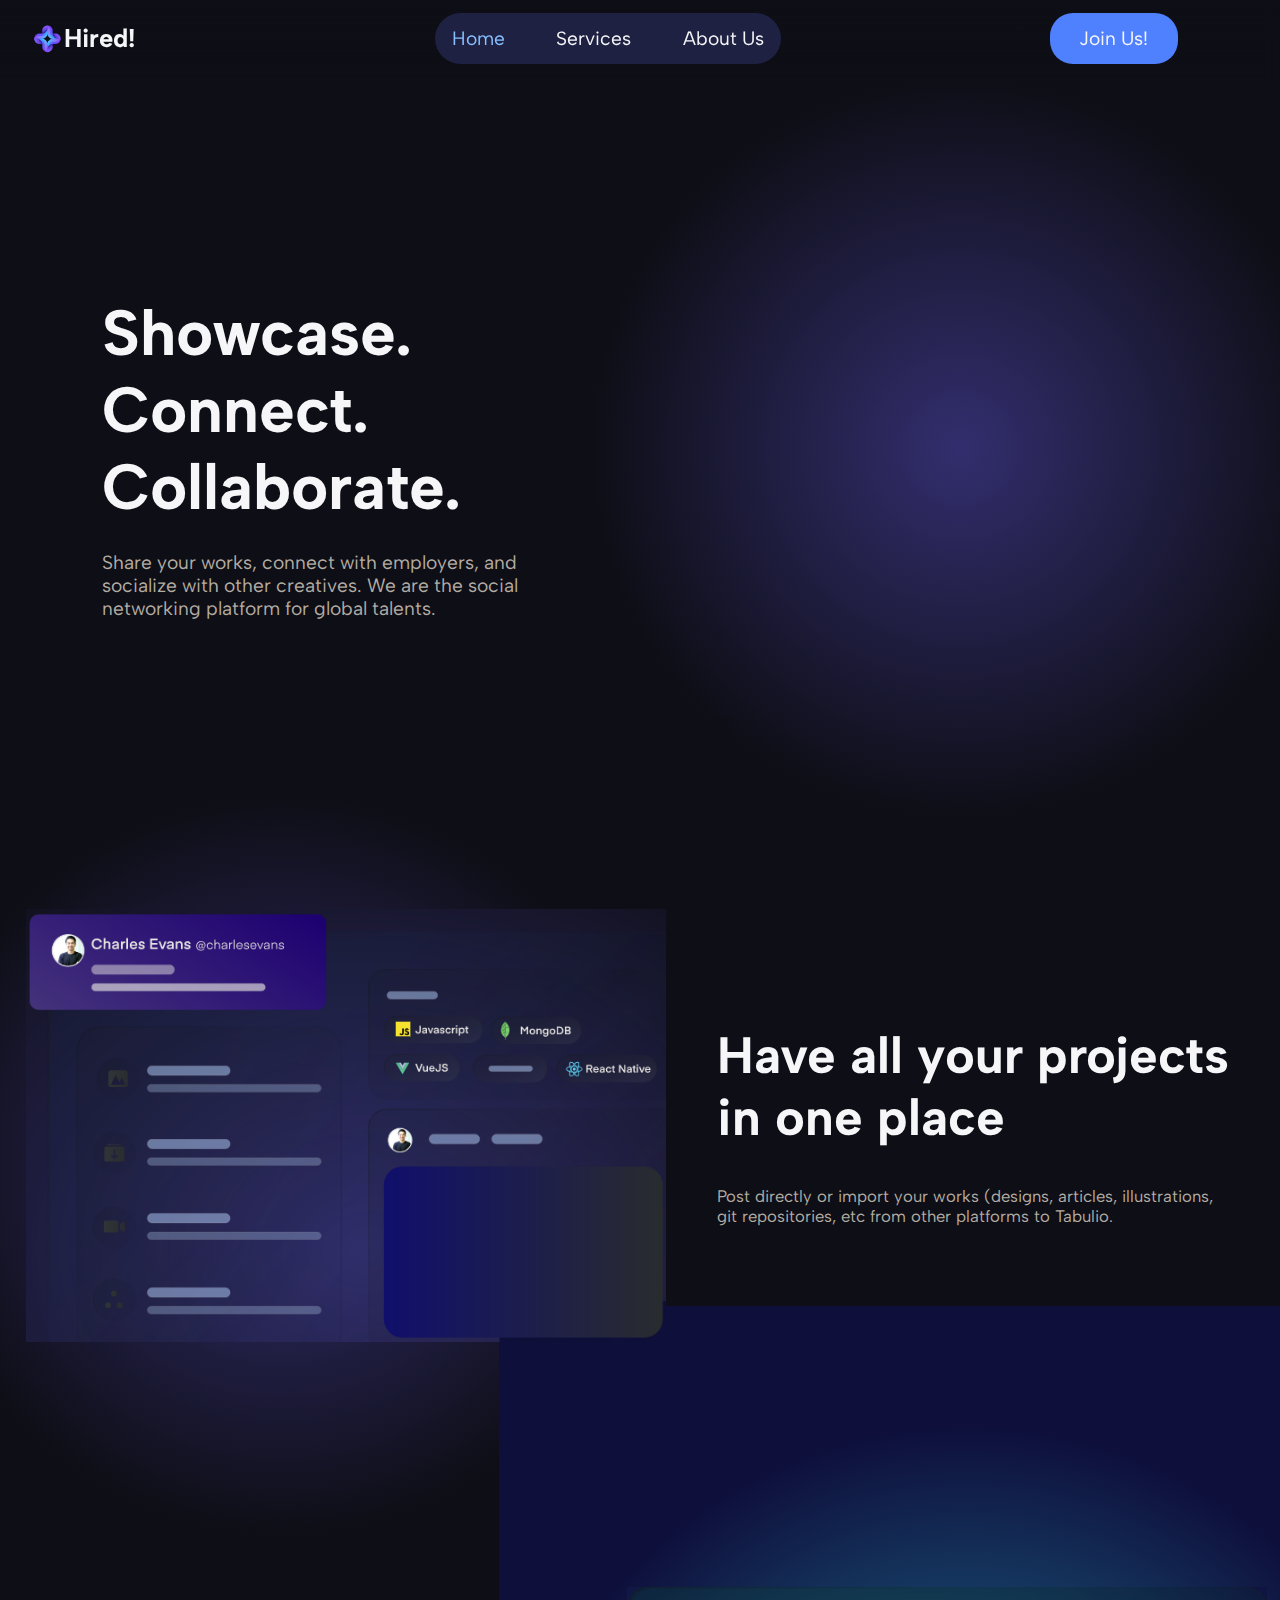
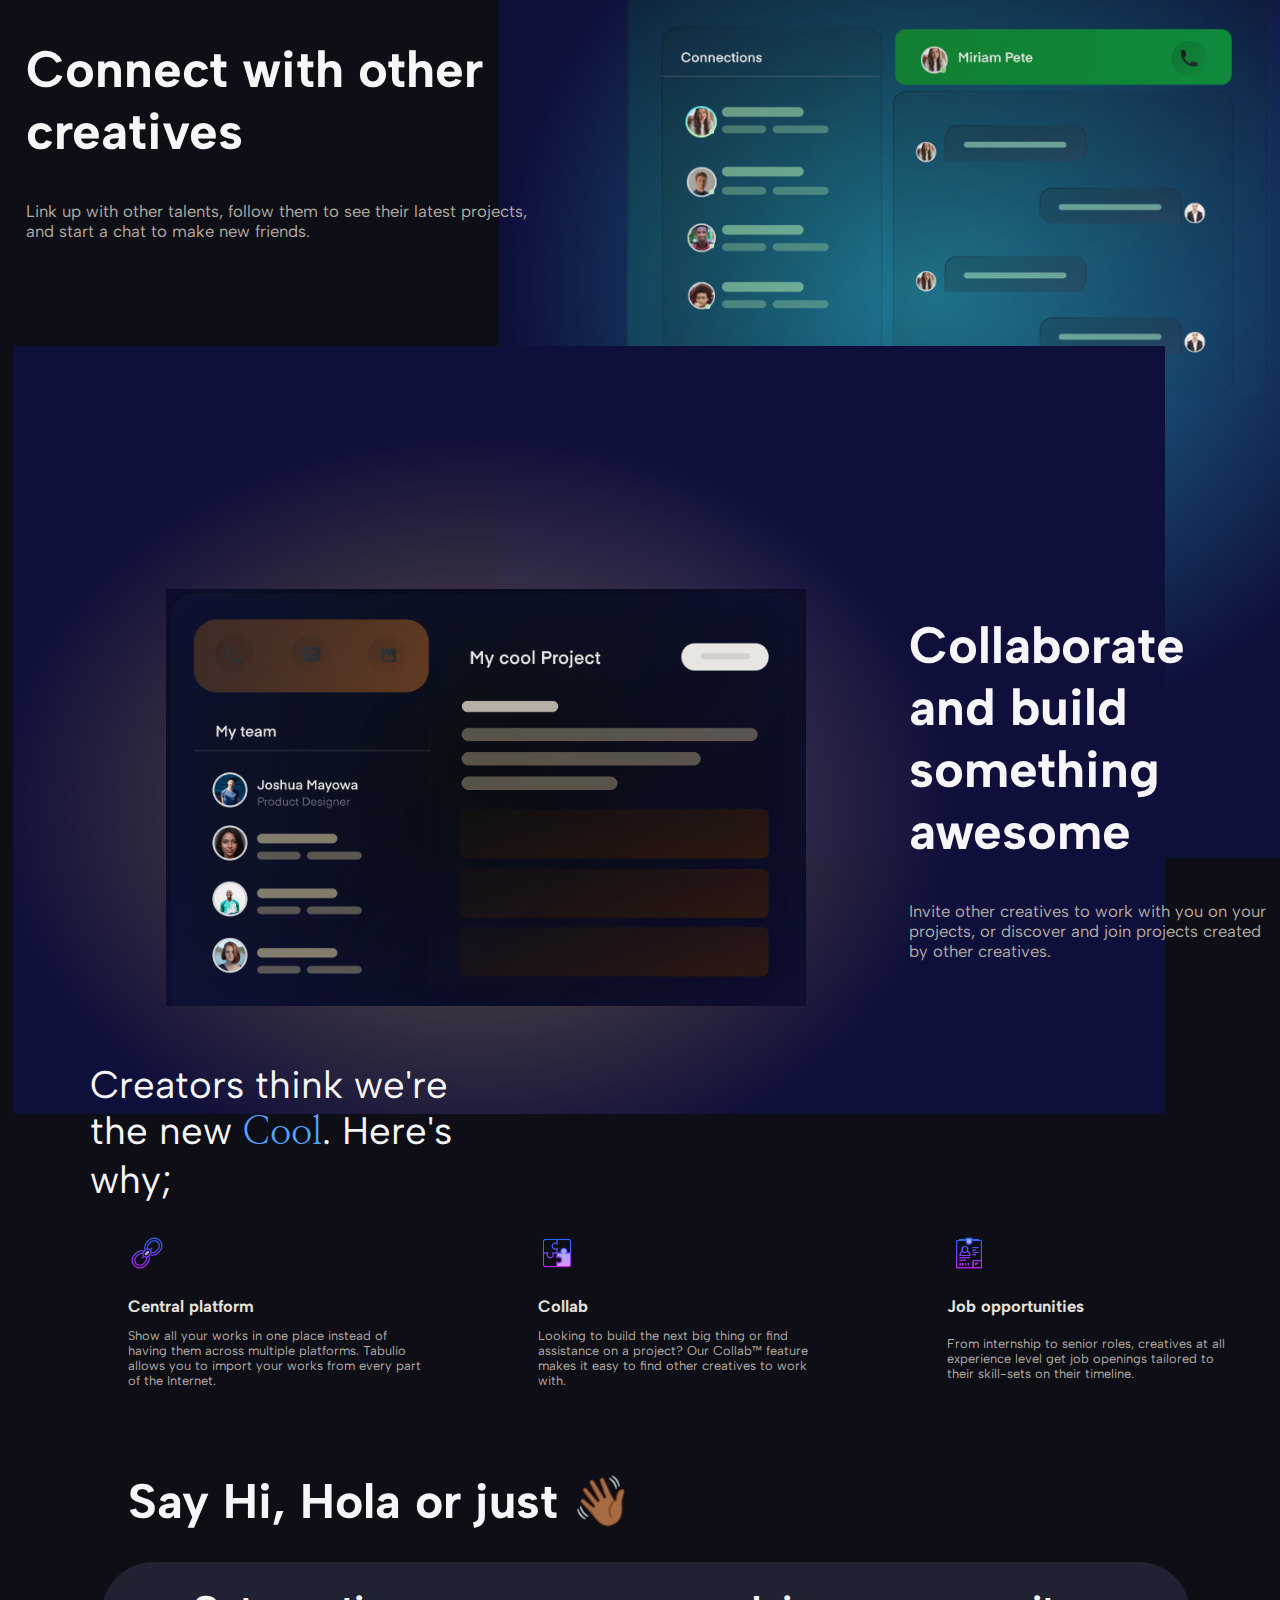
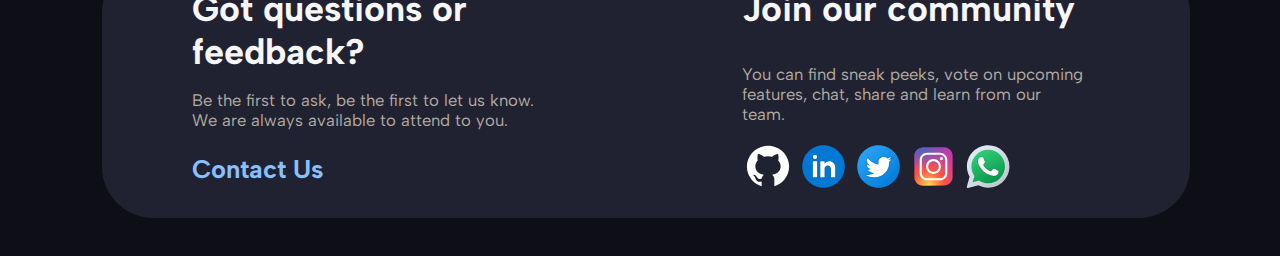
<file: index.html>
<!DOCTYPE html>
<html lang="en-IN">

<head>
    <meta charset="UTF-8">
    <meta http-equiv="X-UA-Compatible" content="IE=edge">
    <meta name="viewport" content="width=device-width, initial-scale=1.0">
    <title>Hired!</title>
    <link rel="stylesheet" href="assets/stylsheet/index.css">
    <link rel="icon" type="image/x-icon" href="assets/icons/head-icon.png">
</head>

<body>
    <header>
        <div class="header-nav">
            <div class="brand-container">
                <img src="assets/icons/head-icon.png" alt="logo" class="logo">
                <h1 class="brand">Hired!</hi>
            </div>
            <nav class="navbar">
                <a role="button" class="nav-item" id="active" href="#">Home</a>
                <a role="button" class="nav-item" href="#">Services</a>
                <a role="button" class="nav-item" href="#">About Us</a>
            </nav>
            <nav class="navbar2">
                <a role="button" class="nav-item" href="#">Join Us!</a>
            </nav>
        </div>
    </header>
    <div class="radial-1"></div>
    <div class="wrapper">
        <div class="card" style="--delay:-1;">
            <div class="content">
                <div class="img"><img src="assets/images/card-3.jpeg"></div>
                <div class="detials">
                <span class="name">Jairaj Singh</span>
                <p>Pentester</p>
                </div>
            </div>
            <a href="#">Follow</a>
        </div>
        <div class="card" style="--delay:0;">
            <div class="content">
                <div class="img"><img src="assets/images/card-4.jpg"></div>
                <div class="detials">
                <span class="name">Charchill Raj</span>
                <p>Software Developer</p>
                </div>
            </div>
            <a href="#">Follow</a>
        </div>
        <div class="card" style="--delay:1;">
            <div class="content">
                <div class="img"><img src="assets/images/card-1.jpg"></div>
                <div class="detials">
                <span class="name">Harjaspal Singh</span>
                <p>Dev-Ops</p>
                </div>
            </div>
            <a href="#">Follow</a>
        </div>
        <div class="card" style="--delay:2;">
            <div class="content">
                <div class="img"><img src="assets/images/card-2.jpg"></div>
                <div class="detials">
                <span class="name">Sameer Ahmad</span>
                <p>Fronted-Developer</p>
                </div>
            </div>
            <a href="#">Follow</a>
        </div>
        <div class="card" style="--delay:3;">
            <div class="content">
                <div class="img"><img src="assets/images/card-5.jpg"></div>
                <div class="detials">
                <span class="name">Ujjwal Yadav</span>
                <p>Graphics Designer</p>
                </div>
            </div>
            <a href="#">Follow</a>
        </div>
    </div>
    <div class="heading">
        <h1 class="i-heading">Showcase.<br>Connect.<br>Collaborate.<br></h1>
        <p>Share your works, connect with employers, and socialize with other creatives. We are the social networking platform for global talents. </p>
    </div>
    <div class="radial-2"></div>
    <img src="assets/images/body-1.png" alt="body-1" class="body-1">
    <div class="body1-text">
        <h1 class="body-1-heading">Have all your projects in one place </h1>
        <p class="body-1-discription">Post directly or import your works (designs, articles, illustrations, git repositories, etc from other platforms to Tabulio. </p>
    </div>
    <div class="radial-3">
        <img src="assets/images/body-2.png" alt="body-2" class="body-2">
    </div>
    <div class="body2-text">
        <h1 class="body-2-heading">Connect with other creatives </h1>
        <p class="body-2-discription">Link up with other talents, follow them to see their latest projects, and start a chat to make   new friends.</p>
    </div>
    <div class="radial-4">
        <img src="assets/images/body-3.png" alt="body-3" class="body-3">
    </div>
    <div class="body3-text">
        <h1 class="body-3-heading">Collaborate and build something awesome</h1>
        <p class="body-3-discription">Invite other creatives to work with you on your projects, or discover and join projects created by other creatives.</p>
    </div>
    <div class="cool">
        <p>Creators think we're the new<span> Cool</span>. Here's why;</p>
    </div>
    <div class="factors-grid">
        <div class="grid-elem">
            <img src="assets/icons/g-1-img.png">
            <h5>Central platform</h5>
            <p>Show all your works in one place instead of having them across multiple platforms. Tabulio allows you to import your works from every part of the Internet.</p>
        </div>
        <div class="grid-elem">
            <img src="assets/icons/g-2-img.png">
            <h5>Collab</h5>
            <p>Looking to build the next big thing or find assistance on a project? Our Collab™ feature makes it easy to find other creatives to work with.</p>
        </div>
        <div class="grid-elem">
            <img src="assets/icons/g-3-img.png" class="g3i">
            <h5>Job opportunities</h5>
            <p>From internship to senior roles, creatives at all experience level get job openings tailored to their skill-sets on their timeline.</p>
        </div>
    </div>
    <div class="ending">
        <h1>Say Hi, Hola or just 👋🏾</h1>
    </div>
    <footer>
        <h5 class="right">Join our community</h5>
        <p class="p-right">You can find sneak peeks, vote on upcoming features, chat, share and learn from our team.</p>
        <div class="socials">
            <a role="button" href="#"><img src="assets/icons/github.svg"></a>
            <a role="button" href="#"><img src="assets/icons/linkin.svg"></a>
            <a role="button" href="#"><img src="assets/icons/twit.svg"></a>
            <a role="button" href="#"><img src="assets/icons/inst.svg"></a>
            <a role="button" href="#"><img src="assets/icons/whats.svg"></a>
        </div>
        <h5>Got questions or feedback?</h5>
        <p>Be the first to ask, be the first to let us know. We are always available to attend to you.</p>
        <a role="button" href="#"><h5 class="contact">Contact Us</h5></a>
    </footer>
    <div class="space"></div>
</body>
</html>
</file>
<file: assets/stylsheet/index.css>
@import url('https://fonts.googleapis.com/css2?family=Albert+Sans&display=swap');
@import url('https://fonts.googleapis.com/css2?family=Nanum+Myeongjo&display=swap');
*{
    margin: 0;
    padding: 0;
    box-sizing: border-box;
    font-family: 'Albert Sans', 'Open Sans', sans-serif;
}
header{
    background: linear-gradient(180deg, #0e0e16 ,transparent);
    padding: 1vw 0vw;
    position: fixed;
    top: 0vw;
    backdrop-filter: blur(6px);
    z-index: 3;
    width: 100vw;
}
.header-nav{
    display: flex;
    column-gap: 21vw;
}
.brand-container{
    display: flex;
    height: auto;
    width: 13vw;
    align-items: center;
    justify-content: center;
    flex-wrap: wrap;
    padding: 1vh 1vw;
    color: #f6f6f9;
}
.logo{
    height: auto;
    width: 2.6vw;
    border-radius: 50%;
}
.brand{
    font-size: 2vw;
}
.navbar{
    display: flex;
    flex-wrap: wrap;
    height: auto;
    width: 27vw;
    justify-content: center;
    align-items: center;
    column-gap: 4vw;
    border-radius: 2vw;
    background-color: #1e2142;
}
.nav-item{
    font-size: 1.5vw;
    text-decoration: none;
    color: #f6f6f9;
}
#active{
    color: #88bfff;
}
.navbar2{
    display: flex;
    flex-wrap: wrap;
    width: 10vw;
    justify-content: center;
    align-items: center;
    column-gap: 3vw;
    border-radius: 1.8vw;
    color: #f6f6f9;
    background-color: #4f81ff;
    height: auto;
}
body{
    min-height: 100vh;
    background-color: #0e0e16;
    overflow-x: hidden;
}
.radial-1{
    position: absolute;
    background-image: radial-gradient(41.33% 41.33% at 50% 50%, rgba(55, 50, 121, 0.89) 0px, #0e0e16 100%);
    height: 70vw;
    width: 70vw;
    left: 40vw;
    top: 0vw;
    z-index: -2;
    overflow: hidden;
}
.wrapper{
    display: flex;
    align-items: center;
    justify-content: center;
    height: 40vw;
    position: relative;
    top: 15vw;
    left: 23vw;
}
.card .content{
    display: flex;
    align-items: center;
}
.wrapper .card{
    background-image: linear-gradient(145deg,#5c589f 4.89%,#58559c 50%,#25244d 102%);
    width: 42vw;
    display: flex;
    align-items: center;
    padding: 3vw 2vw 3vw 6vw;
    opacity: 0;
    pointer-events: none;
    position: absolute;
    justify-content: space-between;
    border-radius: 3vw;
    animation: animate 15s linear infinite;
    animation-delay: calc(3s * var(--delay));
    flex-wrap: nowrap;
    color: #f6f6f9;
}
.wrapper:hover .card{
    animation-play-state: paused;
}
.wrapper .card:last-child{
    animation-delay: calc(3s * var(--delay));
}
@keyframes animate {
    0%{
        opacity: 0;
        transform: translateY(100%) scale(0.5);
    }
    5%, 20%{
        opacity: 0.4;
        transform: translateY(100%) scale(0.7);
    }
    25%, 40%{
        opacity: 1;
        pointer-events: auto;
        transform: translateY(0%) scale(1);
    }
    45%, 60%{
        opacity: 0.4;
        transform: translateY(-100%) scale(0.7);
    }
    65%, 100%{
        opacity: 0;
        transform: translateY(-100%) scale(0.5);
    }
}
.wrapper .card .img{
    height: 5vw;
    width: 5vw;
    position: absolute;
    left: 1vw;
    background: #fff;
    border-radius: 50%;
    padding: 0vw;
    box-shadow: 0vw 0vw 1vw rgba(0,0,0,0.2);
}
.card .img img{
    height: 100%;
    width: 100%;
    border-radius: 50%;
    object-fit: cover;
}
.card .detials{
    margin-left: 2vw;
    font-size: 1.5vw;
}
.detials span{
    font-weight: 600;
    font-size: 2vw;
}
.card a{
    text-decoration: none;
    padding: 1.2vw 2.1vw;
    border-radius: 4vw;
    color: #fff;
    background-color: #605faf;
    width: 7.5vw;
    font-size: 1.2vw;
}
.heading{
    position: absolute;
    top: 23vw;
    left: 8vw;
    color: #f6f6f9;
    width: 35vw;
    font-size: 1.5vw;
    color: #b3aca2;
    height: auto;
}
.i-heading{
    font-size: 5vw;
    margin-bottom: 2vw;
    color: #f6f6f9;
}
.radial-2{
    position: absolute;
    background-image: radial-gradient(41.33% 41.33% at 50% 50%, rgba(55, 50, 121, 0.89) 0px, #0e0e16 100%);
    height: 70vw;
    width: 70vw;
    right: 43vw;
    top: 56vw;
    z-index: -2;
}
.body-1{
    position: absolute;
    top: 71vw;
    left: 2vw;
    width: 50vw;
    height: auto;
}
.body1-text{
    position: absolute;
    color: #f6f6f9;
    top: 80vw;
    left: 56vw;
    width: 40vw;
    height: auto;
}
.body-1-heading{
    font-size: 4vw;
}
.body-1-discription{
    margin-top: 3vw;
    font-size: 1.3vw;
    color: #b3aca2;
}
.radial-3{
    position: absolute;
    background-image: radial-gradient(90% 60% at 60% 50%, #217ea0 0%, #0e0f3b 66.12%);
    height: 90vw;
    width: 61vw;
    left: 39vw;
    top: 102vw;
    z-index: -2;
    overflow: hidden;
}
.body-2{
    position: absolute;
    top: 22vw;
    left: 10vw;
    width: 50vw;
    height: auto;
}
.body2-text{
    position: absolute;
    color: #f6f6f9;
    top: 128vw;
    left: 2vw;
    width: 40vw;
    height: auto;
}
.body-2-heading{
    font-size: 4vw;
}
.body-2-discription{
    margin-top: 3vw;
    font-size: 1.3vw;
    color: #b3aca2;
}
.radial-4{
    position: absolute;
    background-image: radial-gradient(60% 70% at 39.98% 60%,rgb(255 203 142/40%) 0%,#0e0f3b 70%);
    height: 60vw;
    width: 90vw;
    right: 9vw;
    top: 152vw;
    z-index: -2;
}
.body-3{
    position: absolute;
    top: 19vw;
    left: 12vw;
    width: 50vw;
    height: auto;
}
.body3-text{
    position: absolute;
    color: #f6f6f9;
    top: 173vw;
    left: 71vw;
    width: 28vw;
    height: auto;
}
.body-3-heading{
    font-size: 4vw;
}
.body-3-discription{
    margin-top: 3vw;
    font-size: 1.3vw;
    color: #b3aca2;
}
.cool{
    font-size: 3vw;
    position: absolute;
    top: 208vw;
    left: 7vw;
    width: 33vw;
    color: #f6f6f9;
}
.cool span{
    color: #51a3ff;
    font-family: 'Nanum Myeongjo', sans-serif;
}
.factors-grid{
    display: grid;
    position: absolute;
    top: 212vw;
    width: 80vw;
    left: 10vw;
    height: 30vw;
    color: #b3aca2;
    font-size: 1vw;
    grid-template-columns: repeat(3, 23vw);
    column-gap: 9vw;
    justify-items: center;
    align-items: center;
}
.grid-elem{
    display: grid;
    justify-content: center;
    align-items: center;
    align-self: center;
    grid-template-rows: repeat(3, 4.1vw);
}
.grid-elem h5{
    font-size: 1.3vw;
    color: #e3e1dd;
}
.grid-elem img{
    height: 3vw;
}
.g3i{
    width: 3.4vw;
}
.ending{
    position: absolute;
    top: 240vw;
    left: 10vw;
    color: #f6f6f9;
    font-size: 1.9vw;
}
footer{
    position: absolute;
    background-color: #212231;
    top: 247vw;
    left: 8vw;
    width: 85vw;
    height: 20vw;
    border-radius: 4vw;
    color: #f6f6f9;
}
.space{
    width: 100vw;
    height: 3vw;
    position: absolute;
    top: 267vw;
}
footer h5{
    position: absolute;
    font-size: 2.8vw;
    top: 2vw;
    left: 7vw;
    width: 30vw;
}
footer p{
    position: absolute;
    font-size: 1.3vw;
    width: 27vw;
    top: 10vw;
    left: 7vw;
    color: #b3aca2;
}
.socials{
    position: absolute;
    top: 14vw;
    left: 50vw;
}
.socials img{
    height: 4vw;
    width: 4vw;
}
.right{
    left: 50vw;
    width: 30vw;
}
.p-right{
    left: 50vw;
    top: 8vw;
}
.contact{
    top: 15vw;
    left: 7vw;
    font-size: 2vw;
    color: #88bfff;
}
</file>
